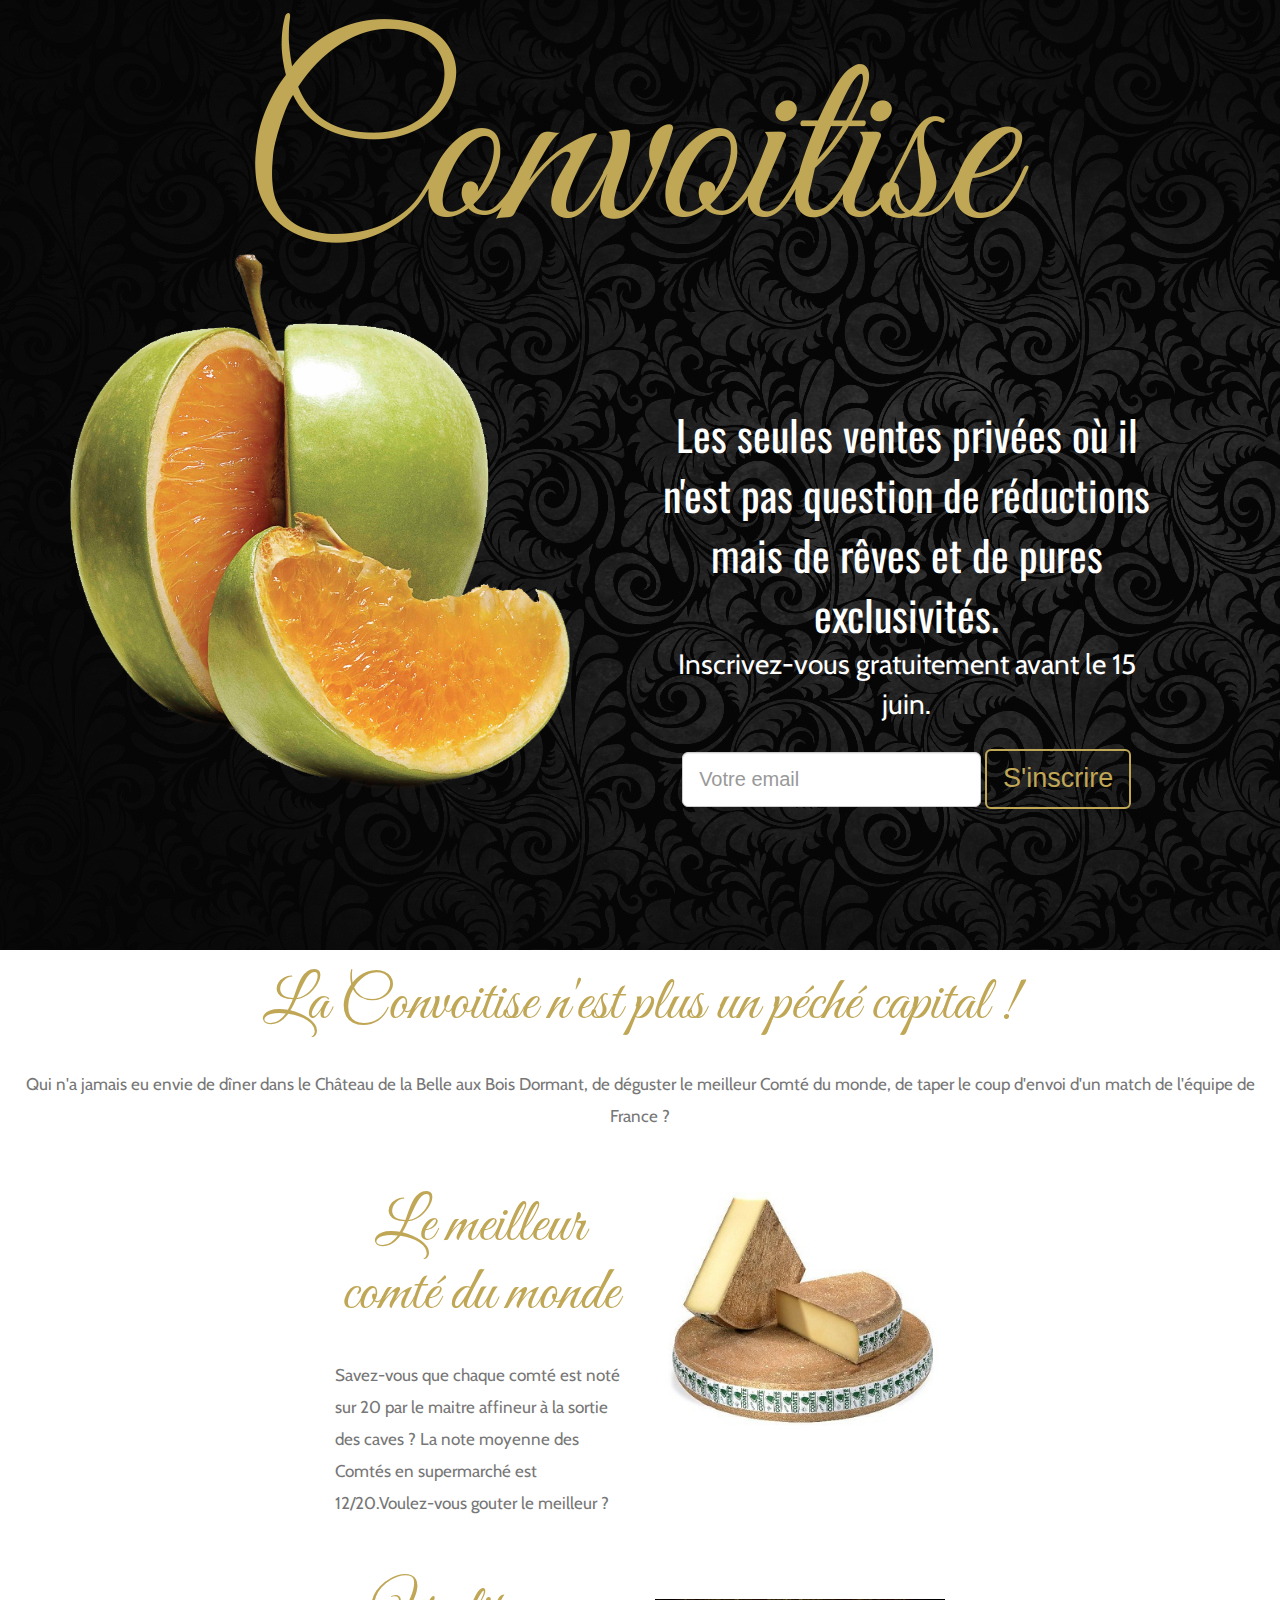
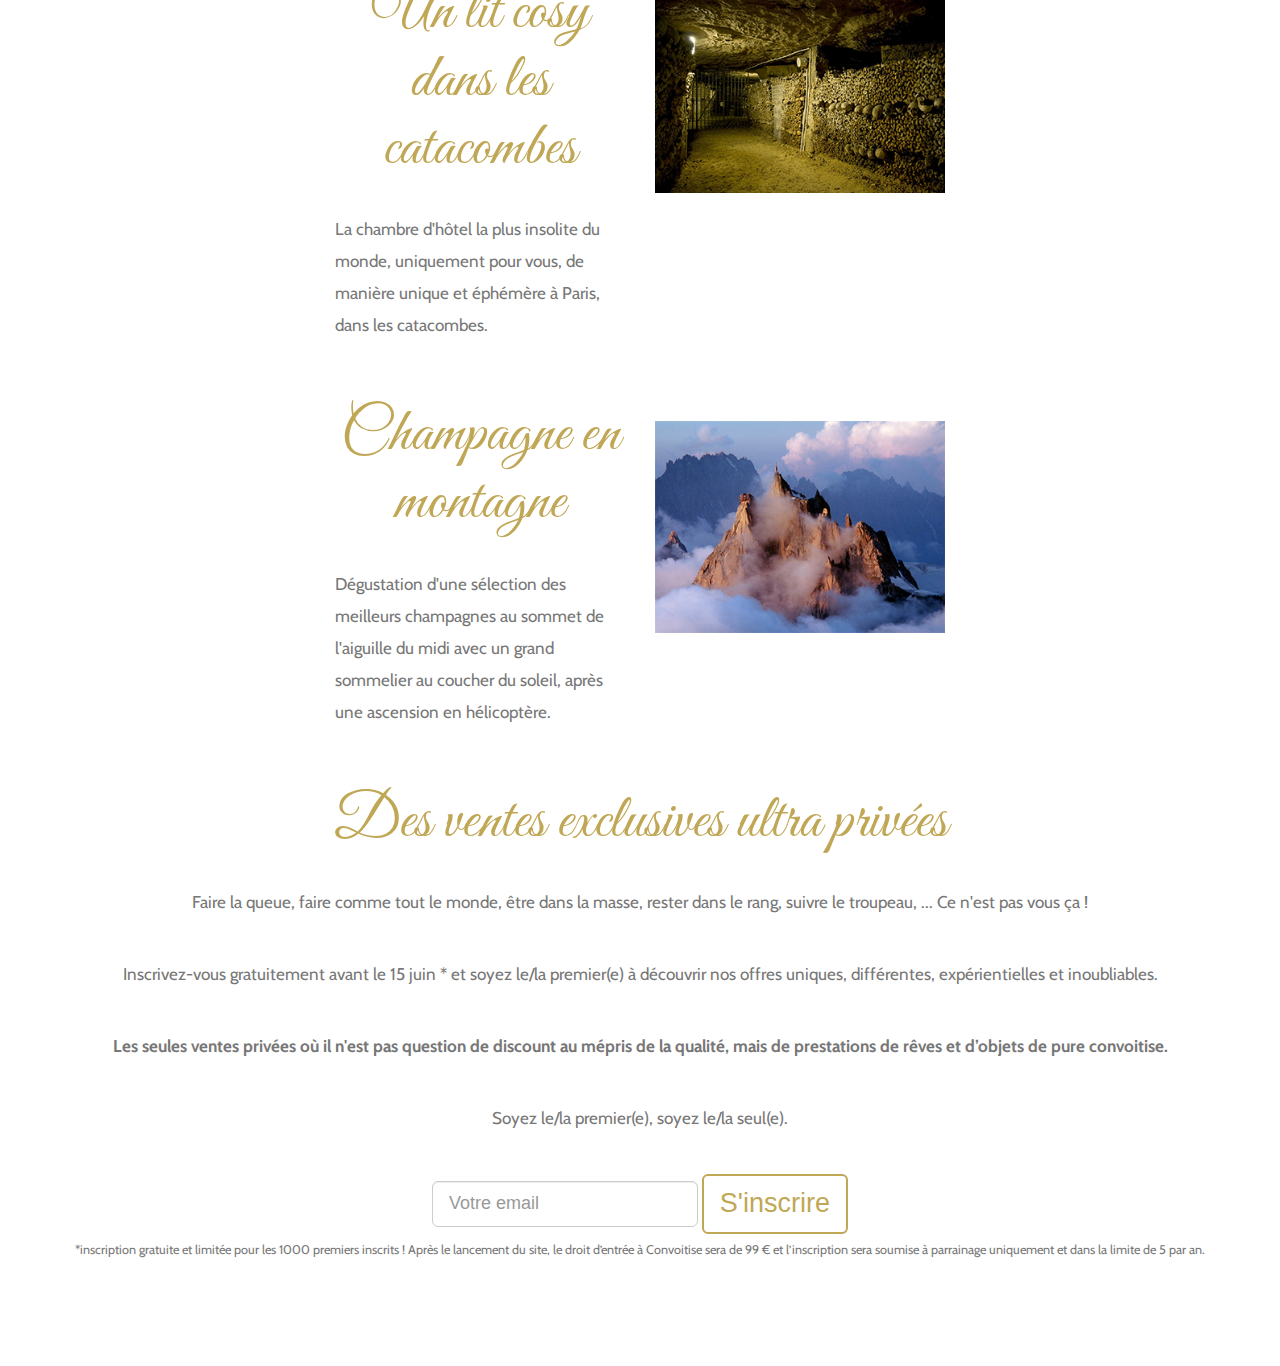
<file: index.html>
<!DOCTYPE html>
<html lang="en">
<head>
  <meta charset="utf-8">
  <meta http-equiv="X-UA-Compatible" content="IE=edge">
  <meta name="viewport" content="width=device-width, initial-scale=1">
  <!-- The above 3 meta tags *must* come first in the head; any other head content must come *after* these tags -->
  <meta name="description" content="">
  <meta name="author" content="">
  <link rel="icon" href="../../favicon.ico">

  <title>Convoitise</title>

  <!-- Bootstrap core CSS -->
  <link rel="stylesheet" href="https://maxcdn.bootstrapcdn.com/bootstrap/3.3.4/css/bootstrap.min.css">
  <link href='http://fonts.googleapis.com/css?family=Oswald' rel='stylesheet' type='text/css'>
  <link href='http://fonts.googleapis.com/css?family=Great+Vibes' rel='stylesheet' type='text/css'>
  <link href='http://fonts.googleapis.com/css?family=Cabin' rel='stylesheet' type='text/css'>

  <!-- Custom styles for this template -->
  <link href="style.css" rel="stylesheet">

</head>

<body>

  <div class="container-fluid">
    <div class="row hero">
      <img src="img/logo.png" class="img-responsive center">
      <div class="col-md-6">
        <img src="img/orange.png" class="img-hero img-responsive center" alt="">
      </div>
      <div class="col-md-5 col-right">
        <span class="value-prop">
          Les seules ventes privées où il n'est pas question de réductions mais de rêves et de pures exclusivités.
        </span>
        <br>
        <span class="value-prop-small">
        Inscrivez-vous gratuitement avant le 15 juin.
        </span>
        <div class="btn-holder">
          <form class="form-inline" action="//papasducode.us10.list-manage.com/subscribe/post?u=4b5c8ed8f5c8ef1e1aa366d44&amp;id=ae289655c5"
        method="post" target="_blank">

            <div class="form-group">
              <label class="sr-only" for="exampleInputEmail3">Email address</label>
              <input type="email" name="EMAIL" class="form-control input-lg input-inscription" placeholder="Votre email">
            </div>
            <input type="submit" name="subscribe" id="buttonTop" class="btn btn-lg button-inscription" value="S'inscrire">
            <div style="position: absolute; left: -5000px;"><input type="text" name="b_4b5c8ed8f5c8ef1e1aa366d44_ae289655c5" tabindex="-1" value=""></div>
          </form>
        </div>
      </div>

    </div>
    <div class="row 1st">
      <div class="col-md-12">
        <h2 class="like-logo">La Convoitise n'est plus un péché capital !</h2>
        <p class="text center">Qui n'a jamais eu envie de dîner dans le Château de la Belle aux Bois Dormant, de déguster le meilleur Comté du monde, de taper le coup d'envoi d'un match de l'équipe de France ?
        </p>
      </div>
    </div>
    <div class="row">
      <div class="col-md-3 col-md-offset-3">
        <h2 class="like-logo">Le meilleur comté du monde</h2>
        <p class="text">
          Savez-vous que chaque comté est noté sur 20 par le maitre affineur à la sortie des caves ? La note moyenne des Comtés en supermarché est 12/20.Voulez-vous gouter le meilleur ?
        </p>
      </div>
      <div class="col-md-3"><br><img src="img/meule_comte.jpg" class="center img-responsive" alt=""></div>
    </div>
    <div class="row">
      <div class="col-md-3 col-md-offset-3">
        <h2 class="like-logo">Un lit cosy dans les catacombes</h2>
        <p class="text">
        La chambre d'hôtel la plus insolite du monde, uniquement pour vous, de manière unique et éphémère à Paris, dans les catacombes.
        </p>
      </div>
      <div class="col-md-3"><br><br><img class="center img-responsive" src="img/catacombe.jpg" alt=""></div>
    </div>
    <div class="row">
      <div class="col-md-3 col-md-offset-3">
        <h2 class="like-logo">Champagne en montagne</h2>
        <p class="text">
          Dégustation d'une sélection des meilleurs champagnes au sommet de l'aiguille du midi avec un grand sommelier au coucher du soleil, après une ascension en hélicoptère.
        </p>
      </div>
      <div class="col-md-3"><br><br><img src="img/montagne.jpg" class="center img-responsive" alt=""></div>
    </div>
      <div class="row 1st">
      <div class="col-md-12">
        <h2 class="like-logo">Des ventes exclusives ultra privées</h2>
        <p class="text center">
          Faire la queue, faire comme tout le monde, être dans la masse, rester dans le rang, suivre le troupeau, ... Ce n'est pas vous ça !
        </p>
        <p class="text center">
          Inscrivez-vous gratuitement avant le 15 juin * et soyez le/la premier(e) à découvrir nos offres uniques, différentes, expérientielles et inoubliables. </p>
          <p class="text center">
          <b>Les seules ventes privées où il n'est pas question de discount au mépris de la qualité, mais de prestations de rêves et d’objets de pure convoitise.</b>
          </p>
          <p class="text center">
          Soyez le/la premier(e), soyez le/la seul(e).
        </p>

        <form class="form-inline form-center" action="//papasducode.us10.list-manage.com/subscribe/post?u=4b5c8ed8f5c8ef1e1aa366d44&amp;id=ae289655c5"
        method="post" target="_blank">
            <div class="form-group">
              <input type="email" class="form-control input-lg" name="EMAIL" placeholder="Votre email" id="mce-EMAIL">
            </div>
            <input type="submit" name="subscribe" id="buttonBottom" class="btn btn-lg button-inscription or" value="S'inscrire">
            <div style="position: absolute; left: -5000px;"><input type="text" name="b_4b5c8ed8f5c8ef1e1aa366d44_ae289655c5" tabindex="-1" value=""></div>
            <div class="clear">
        </form>
        <p class="text center text-small">*inscription gratuite et limitée pour les 1000 premiers inscrits ! Après le lancement du site, le droit d’entrée à Convoitise sera de 99 € et l’inscription sera soumise à parrainage uniquement et dans la limite de 5 par an.<p>

    </div>
</form>
</div>

<!--End mc_embed_signup-->



      </div>
      </div>

  </div>

    <!-- Bootstrap core JavaScript
    ================================================== -->
    <!-- Placed at the end of the document so the pages load faster -->
    <script src="https://ajax.googleapis.com/ajax/libs/jquery/1.11.2/jquery.min.js"></script>
    <script src="https://maxcdn.bootstrapcdn.com/bootstrap/3.3.4/js/bootstrap.min.js"></script>
<script>
  (function(i,s,o,g,r,a,m){i['GoogleAnalyticsObject']=r;i[r]=i[r]||function(){
  (i[r].q=i[r].q||[]).push(arguments)},i[r].l=1*new Date();a=s.createElement(o),
  m=s.getElementsByTagName(o)[0];a.async=1;a.src=g;m.parentNode.insertBefore(a,m)
  })(window,document,'script','//www.google-analytics.com/analytics.js','ga');

  ga('create', 'UA-62904716-1', 'auto');
  ga('send', 'pageview');


  $('#buttonTop').on('click', function() {
    ga('send', 'event', 'button', 'click', 'top');
  });
  $('#buttonBottom').on('click', function() {
    ga('send', 'event', 'button', 'click', 'bottom');
  });

</script>
  </body>
  </html>
</file>
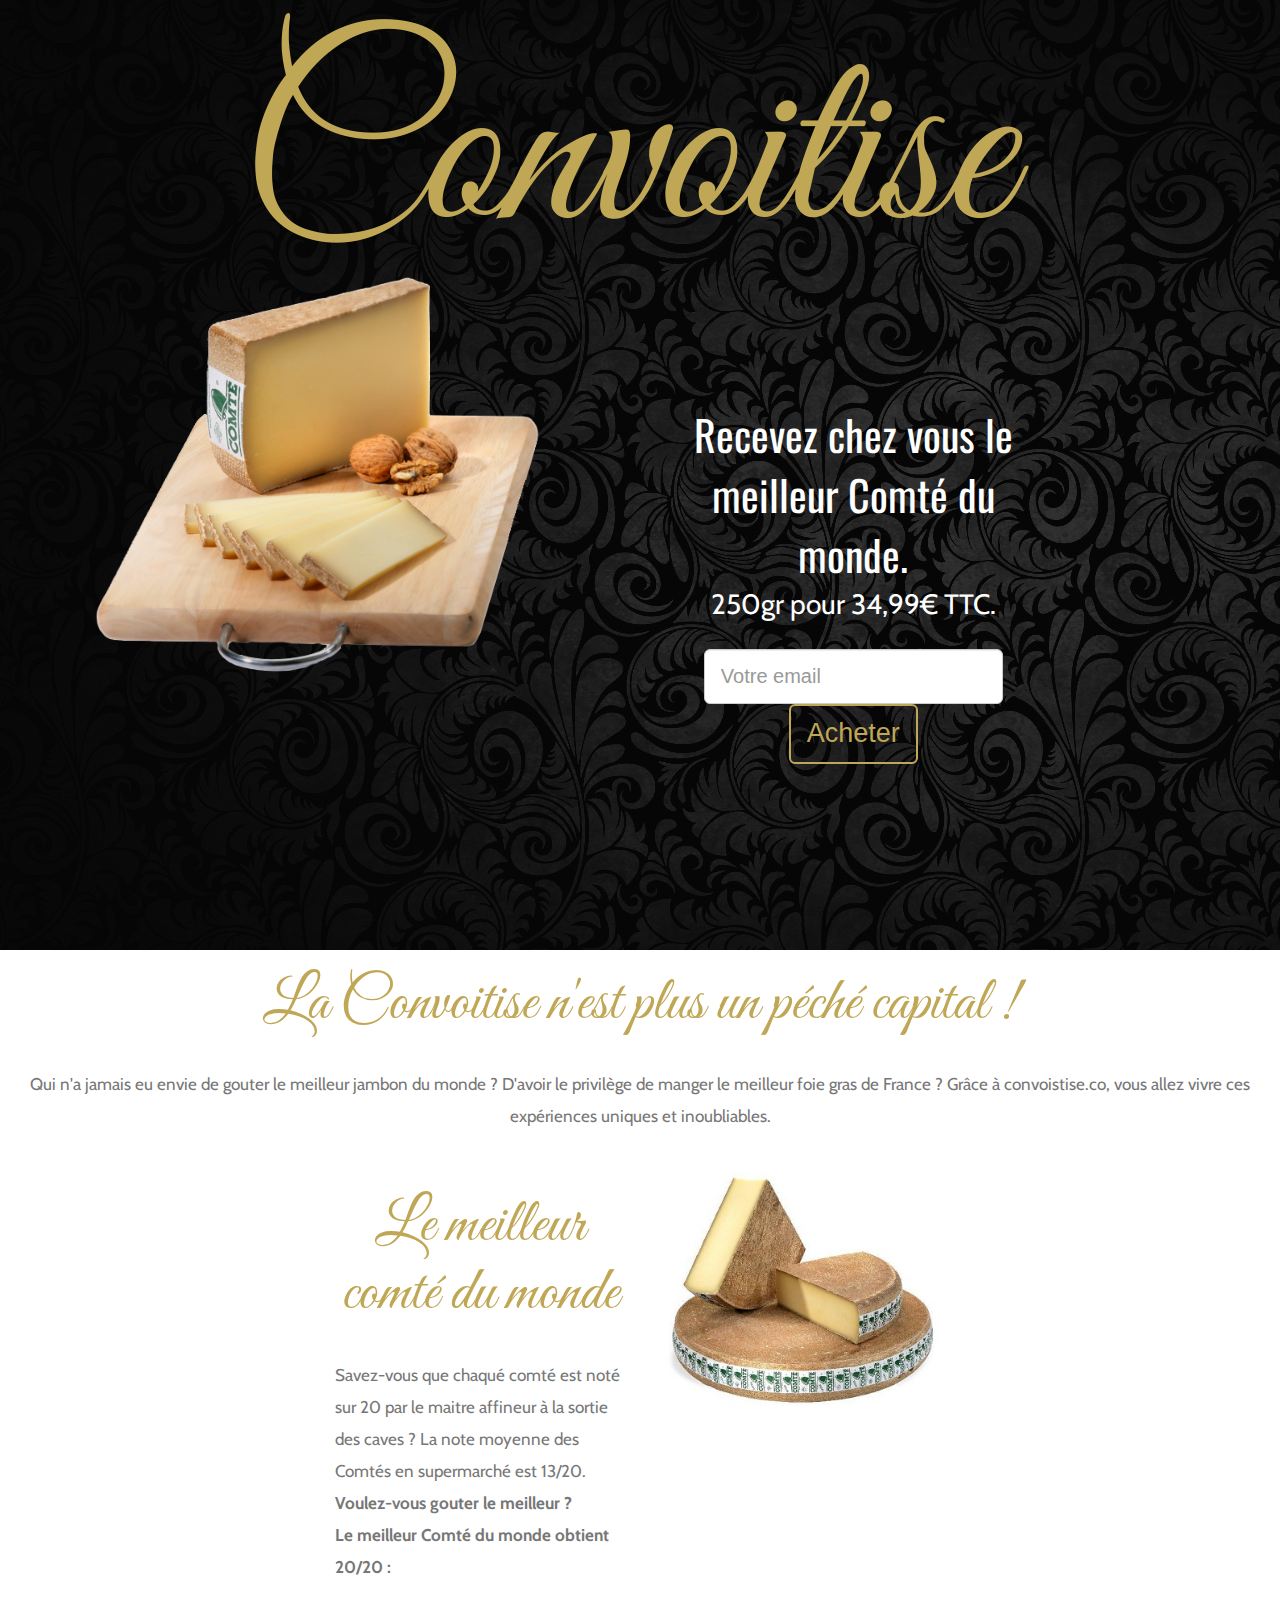
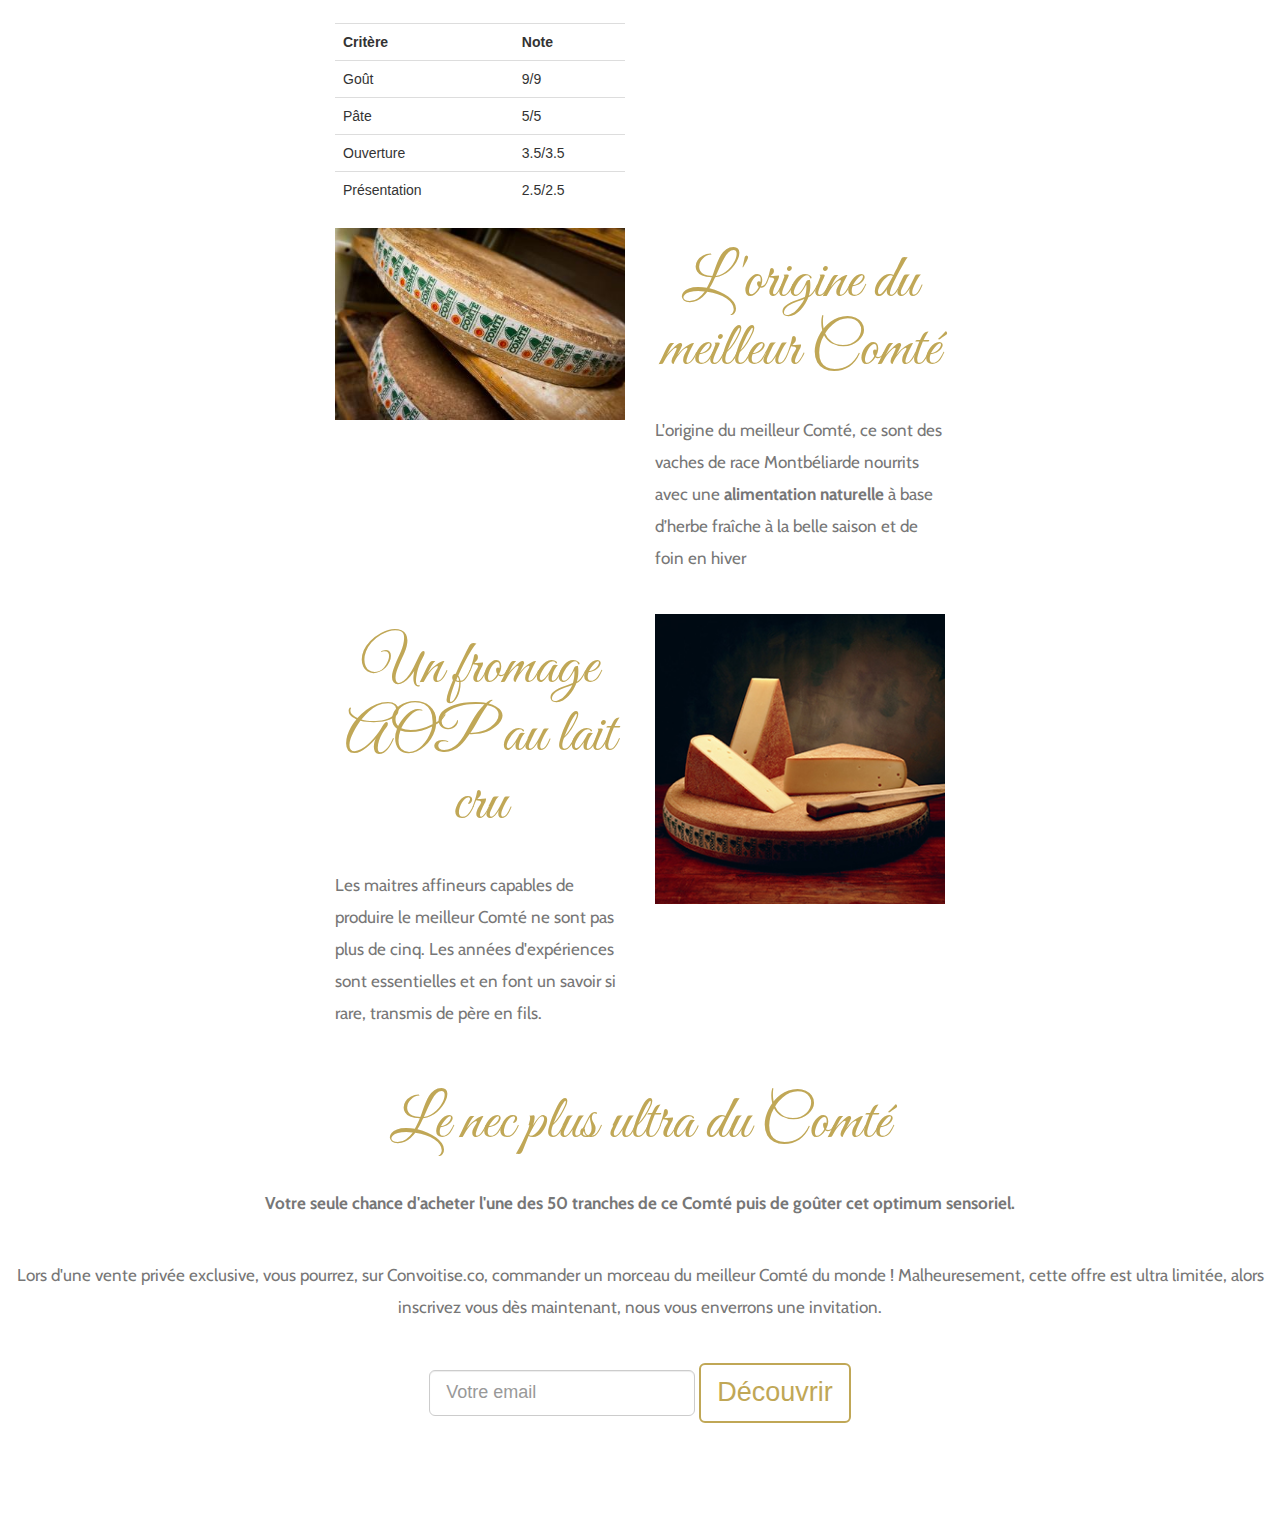
<file: index-comte.html>
<!DOCTYPE html>
<html lang="en">
<head>
  <meta charset="utf-8">
  <meta http-equiv="X-UA-Compatible" content="IE=edge">
  <meta name="viewport" content="width=device-width, initial-scale=1">
  <!-- The above 3 meta tags *must* come first in the head; any other head content must come *after* these tags -->
  <meta name="description" content="">
  <meta name="author" content="">
  <link rel="icon" href="../../favicon.ico">

  <title>Convoitise</title>

  <!-- Bootstrap core CSS -->
  <link rel="stylesheet" href="https://maxcdn.bootstrapcdn.com/bootstrap/3.3.4/css/bootstrap.min.css">
  <link href='http://fonts.googleapis.com/css?family=Oswald' rel='stylesheet' type='text/css'>
  <link href='http://fonts.googleapis.com/css?family=Great+Vibes' rel='stylesheet' type='text/css'>
  <link href='http://fonts.googleapis.com/css?family=Cabin' rel='stylesheet' type='text/css'>

  <!-- Custom styles for this template -->
  <link href="style.css" rel="stylesheet">

</head>

<body>

  <div class="container-fluid">
    <div class="row hero">
      <img src="img/logo.png" class="img-responsive center">
      <div class="col-md-6 ">
        <img src="img/comte/header.png" class="img-hero img-responsive center" alt="">
      </div>
      <div class="col-md-4 col-right">
        <span class="value-prop">
          Recevez chez vous le meilleur Comté du monde.
        </span>
        <br>
        <span class="value-prop-small">
          250gr pour 34,99€ TTC.
        </span>
        <div class="btn-holder">
          <form class="form-inline" action="//papasducode.us10.list-manage.com/subscribe/post?u=4b5c8ed8f5c8ef1e1aa366d44&amp;id=ae289655c5"
        method="post" target="_blank">

            <div class="form-group">
              <label class="sr-only" for="exampleInputEmail3">Votre Email</label>
              <input type="email" name="EMAIL" class="form-control input-lg input-inscription" placeholder="Votre email">
            </div>
            <input type="submit" name="subscribe" id="buttonTop" class="btn btn-lg button-inscription" value="Acheter">
            <div style="position: absolute; left: -5000px;"><input type="text" name="b_4b5c8ed8f5c8ef1e1aa366d44_ae289655c5" tabindex="-1" value=""></div>
          </form>
        </div>
      </div>

    </div>
    <div class="row 1st">
      <div class="col-md-12">
        <h2 class="like-logo">La Convoitise n'est plus un péché capital !</h2>
        <p class="text center">Qui n'a jamais eu envie de gouter le meilleur jambon du monde ? D'avoir le privilège de manger le meilleur foie gras de France ?
        Grâce à convoistise.co, vous allez vivre ces expériences uniques et inoubliables.
        </p>
      </div>
    </div>
    <div class="row">
      <div class="col-md-3 col-md-offset-3">
        <h2 class="like-logo">Le meilleur comté du monde</h2>
        <p class="text">
          Savez-vous que chaqué comté est noté sur 20 par le maitre affineur à la sortie des caves ?
          La note moyenne des Comtés en supermarché est 13/20. <b>Voulez-vous gouter le meilleur ?</b>
  <br>
          <b>Le meilleur Comté du monde obtient 20/20 :</b>
          <table class="table">
          <tr>
            <th>Critère</th>
            <th>Note</th>
          </tr>
          <tr>
            <td>Goût</td>
            <td>9/9</td>
          </tr>
          <tr>
            <td>Pâte</td>
            <td>5/5</td>
          </tr>
          <tr>
            <td>Ouverture</td>
            <td>3.5/3.5</td>
          </tr>
          <tr>
            <td>Présentation</td>
            <td>2.5/2.5</td>
          </tr>
          </table>
        </p>
      </div>
      <div class="col-md-3"><img class="center img-responsive" src="img/meule_comte.jpg" alt=""></div>
    </div>

    <div class="row">
      <div class="col-md-3  col-md-offset-3"><img class="center img-responsive" src="img/comte/vieux.jpg" alt=""></div>
      <div class="col-md-3">
        <h2 class="like-logo">L'origine du meilleur Comté</h2>
        <p class="text">
        L'origine du meilleur Comté, ce sont des vaches de race Montbéliarde nourrits avec une <b>alimentation naturelle</b> à base d’herbe fraîche à la belle saison et de foin en hiver
        </p>
      </div>
    </div>

    <div class="row">
      <div class="col-md-3 col-md-offset-3">
        <h2 class="like-logo">Un fromage AOP au lait cru</h2>
        <p class="text">
          Les maitres affineurs capables de produire le meilleur Comté ne sont pas plus de cinq. Les années d'expériences sont essentielles
          et en font un savoir si rare, transmis de père en fils.
        </p>
      </div>
      <div class="col-md-3"><img class="center img-responsive" src="img/comte/zoom1_comte.jpg" alt=""></div>
    </div>
      <div class="row 1st">
      <div class="col-md-12">
        <h2 class="like-logo">Le nec plus ultra du Comté</h2>
        <p class="text center">
          <b>Votre seule chance d'acheter l'une des 50 tranches de ce Comté puis de goûter cet optimum sensoriel.</b>
        </p>
        <p class="text center">
          Lors d'une vente privée exclusive, vous pourrez, sur Convoitise.co, commander un morceau du meilleur Comté du monde !
          Malheuresement, cette offre est ultra limitée, alors inscrivez vous dès maintenant, nous vous enverrons une invitation.
        </p>
        <form class="form-inline form-center" action="//papasducode.us10.list-manage.com/subscribe/post?u=4b5c8ed8f5c8ef1e1aa366d44&amp;id=ae289655c5"
        method="post" target="_blank">
            <div class="form-group">
              <input type="email" class="form-control input-lg" name="EMAIL" placeholder="Votre email" id="mce-EMAIL">
            </div>
            <input type="submit" name="subscribe" id="buttonBottom" class="btn btn-lg button-inscription or" value="Découvrir">
            <div style="position: absolute; left: -5000px;"><input type="text" name="b_4b5c8ed8f5c8ef1e1aa366d44_ae289655c5" tabindex="-1" value=""></div>
            <div class="clear">
        </form>

    </div>
</form>
</div>

<!--End mc_embed_signup-->



      </div>
      </div>

  </div>

    <!-- Bootstrap core JavaScript
    ================================================== -->
    <!-- Placed at the end of the document so the pages load faster -->
    <script src="https://ajax.googleapis.com/ajax/libs/jquery/1.11.2/jquery.min.js"></script>
    <script src="https://maxcdn.bootstrapcdn.com/bootstrap/3.3.4/js/bootstrap.min.js"></script>
<script>
  (function(i,s,o,g,r,a,m){i['GoogleAnalyticsObject']=r;i[r]=i[r]||function(){
  (i[r].q=i[r].q||[]).push(arguments)},i[r].l=1*new Date();a=s.createElement(o),
  m=s.getElementsByTagName(o)[0];a.async=1;a.src=g;m.parentNode.insertBefore(a,m)
  })(window,document,'script','//www.google-analytics.com/analytics.js','ga');

  ga('create', 'UA-62904716-1', 'auto');
  ga('send', 'pageview');

  $('#buttonTop').on('click', function() {
    ga('send', 'event', 'button', 'click', 'top');
  });
  $('#buttonBottom').on('click', function() {
    ga('send', 'event', 'button', 'click', 'bottom');
  });

</script>
  </body>
  </html>
</file>
<file: style.css>
.hero {
	background-image:url(img/bg.png);
	color: white;
	height: 950px;
}

.img-hero {
	display: block;
}

.value-prop {
	font-family: "Oswald";
	font-size: 3em;
}
.value-prop-small {
	font-family: "Cabin";
	font-size: 2em;
}
.col-right {
	text-align: center;
}



@media (min-width: 530px) {
	.img-hero {
		width: 50%;
		max-width: 500px;
	}
}
@media (min-width: 992px) {
	.col-right {
		margin-top: 150px;
	}
	.img-hero {
		margin-top: 50px;
		width:100%;
	}
}

.button-inscription {
    background-color: Transparent;
    background-repeat:no-repeat;
    border: 2px solid white;
    cursor:pointer;
    overflow: hidden;
    outline:none;
    font-size:27px;
}
.input-inscription{
	height: 55px;
	font-size: 20px;
}
div.btn-holder{
    margin-top: 25px;
}

.button-inscription:hover {
    background-color: white;
    color:black;
}
.logo {
	margin-top: 100px;
	font-family: 'Great Vibes', cursive;
	font-size: 160px;
	text-align: center;
	color: #c0a756;
}

h2.like-logo {
	font-family: "Great Vibes", serif;
	font-size: 62px;
	color: #c0a756;
	margin-bottom: 30px;
	text-align: center;
	-webkit-font-smoothing: antialiased;
	text-rendering: optimizeLegibility;
	-moz-osx-font-smoothing: grayscale;
}

.1st {
	text-align: center;
}

p.text {
	font-family: "Cabin", sans-serif;
	font-size: 17px;
	font-weight: 400;
	color: #777777;
	margin-bottom: 40px;
	line-height: 32px;
}
p.center {
	text-align: center;
}

.button-inscription {
    background-color: Transparent;
    background-repeat:no-repeat;
    border: 2px solid #c0a756;
    cursor:pointer;
    overflow: hidden;
    outline:none;
    font-size:27px;
    color: #c0a756;
}
.button-inscription:hover {
    color:black;
    border: 2px solid black;
}

.form-center{
	margin: auto;
	text-align: center;
	margin-bottom: 100px;
}

img.center{
	margin: auto;
}

.text-small{
	font-size: 0.9em !important;
}
</file>
